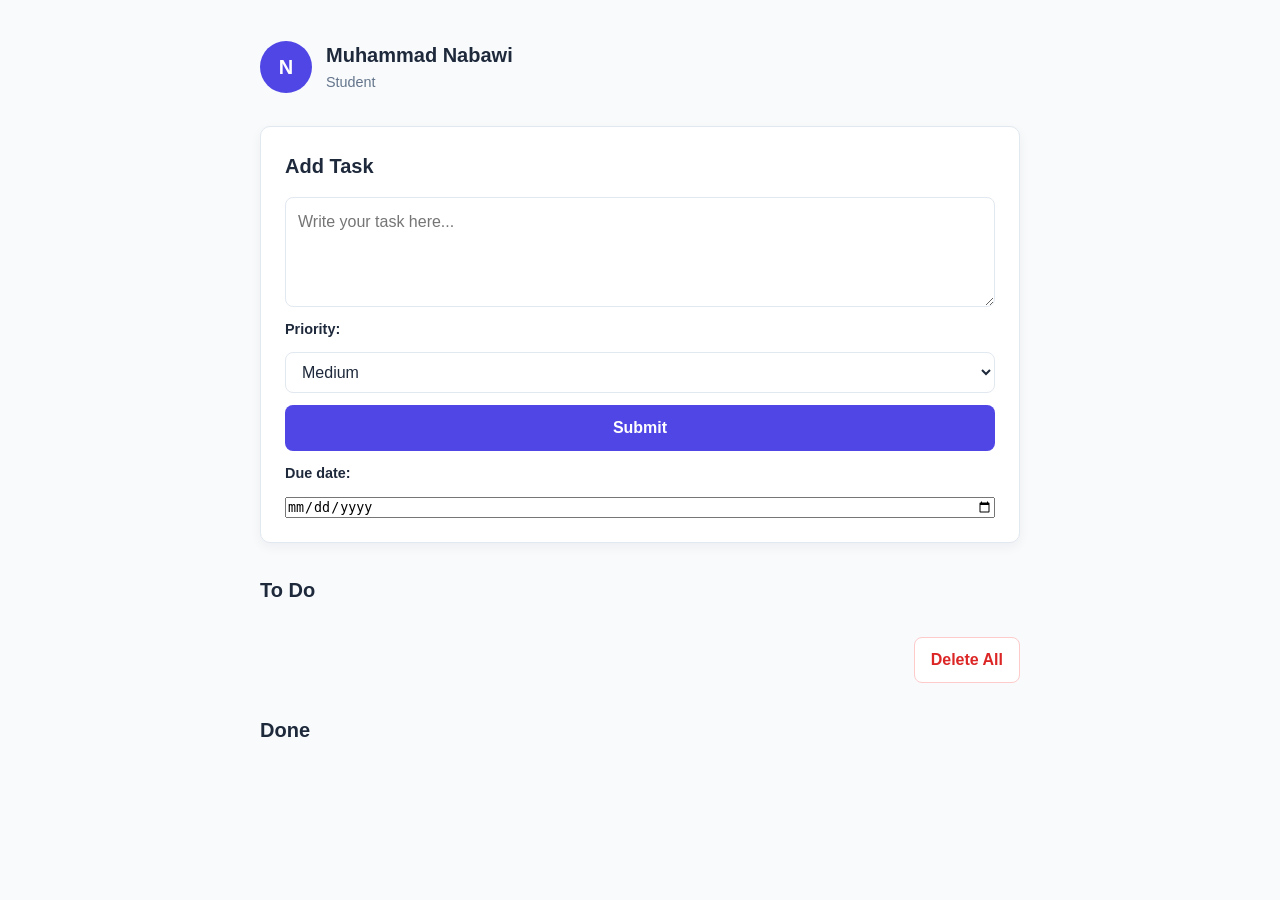
<file: index.html>
<!doctype html>
<html lang="en">
    <head>
        <meta charset="UTF-8" />
        <meta name="viewport" content="width=device-width, initial-scale=1.0" />
        <title>Document</title>
        <link rel="stylesheet" href="./styles/main.css" />
    </head>
    <body>
        <main class="todo-app">
            <header class="app-header">
                <div class="profile">
                    <div class="profile-avatar">N</div>
                    <div class="profile-info">
                        <h1 class="profile-name">Muhammad Nabawi</h1>
                        <p class="profile-position">Student</p>
                    </div>
                </div>
            </header>
            <section class="task-form-section">
                <h2>Add Task</h2>
                <form id="task-form">
                    <textarea
                        id="task-input"
                        placeholder="Write your task here..."
                        name="taskInput"
                        required
                    ></textarea>

                    <label for="task-priority"> Priority: </label>

                    <select id="task-priority" required>
                        <option value="low">Low</option>
                        <option value="medium" selected>Medium</option>
                        <option value="high">High</option>
                    </select>

                    <button type="submit">Submit</button>
                    <label for="task-due-date">Due date:</label>
                    <input type="date" id="task-due-date" />
                </form>
            </section>

            <section class="todo-section">
                <h2>To Do</h2>

                <ul id="todo-list"></ul>

                <button id="delete-all-btn" type="button">Delete All</button>
            </section>

            <section class="done-section">
                <h2>Done</h2>
                <ul id="done-list"></ul>
            </section>
        </main>
        <script type="module" src="./app.js" defer></script>
    </body>
</html>
</file>
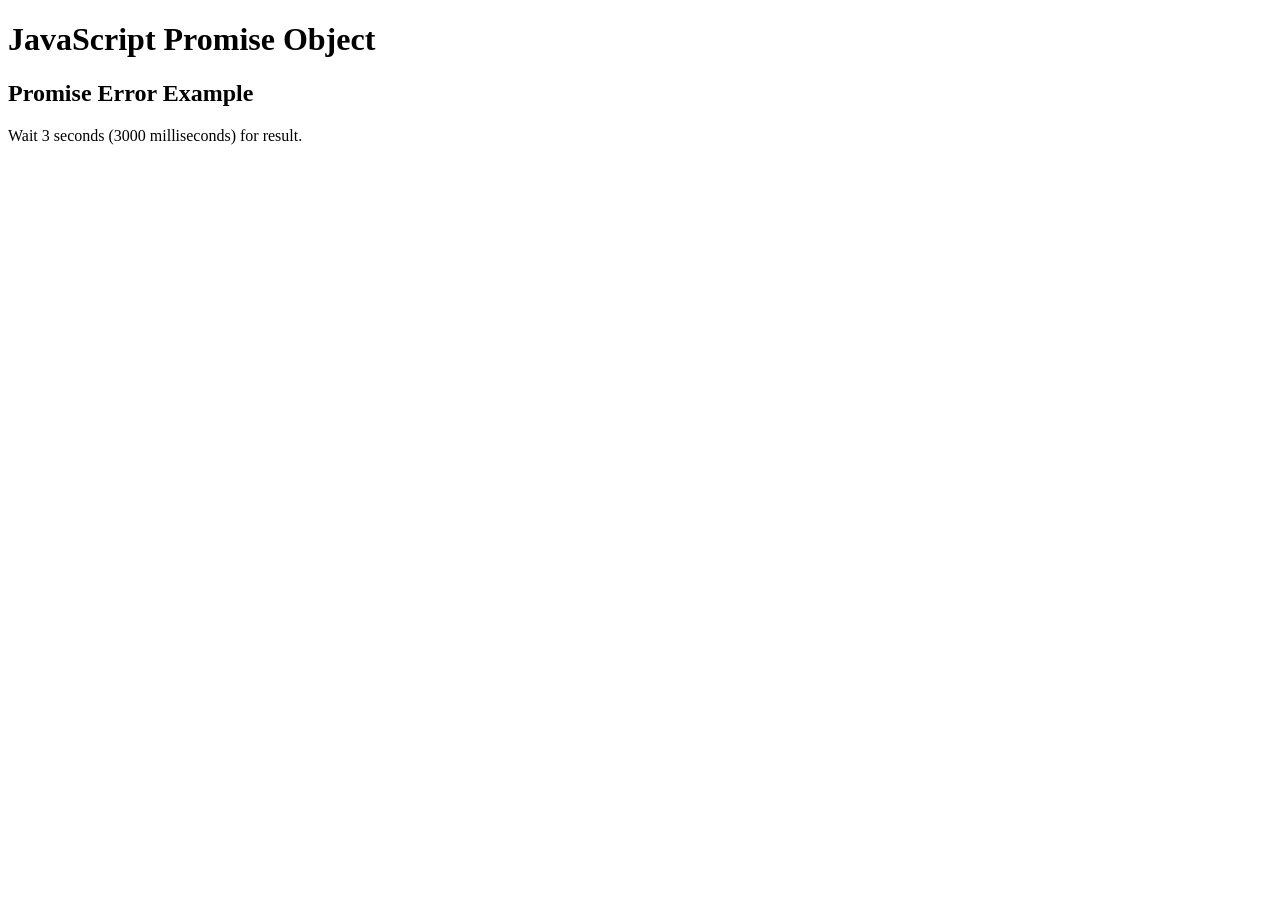
<file: session-basic-js/index2.html>
<!doctype html>
<html>
    <body>
        <h1>JavaScript Promise Object</h1>
        <h2>Promise Error Example</h2>
        <p>Wait 3 seconds (3000 milliseconds) for result.</p>
        <h1 id="demo"></h1>
        <script>
            const myH1 = document.getElementById('demo');
            const myPromise = new Promise((resolve, reject) => {
                let success = false;

                setTimeout(() => {
                    success
                        ? resolve('Data loaded successfully')
                        : reject(new Error('Failed to load'));
                }, 3000);
            });

            myPromise
                .then((data) => (myH1.textContent = data))
                .catch((err) => (myH1.textContent = err));
        </script>
    </body>
</html>
</file>
<file: styles/main.css>
@import url(./todo-app.css);
@import url(./todo-form.css);
@import url(./todo-section.css);
@import url(./todo-item.css);
@import url(./profile-app.css);

* {
    margin: 0;
    padding: 0;
    box-sizing: border-box;
}

:root {
    --color-primary: #4f46e5;
    --color-primary-hover: #4338ca;

    --color-background: #f8fafc;
    --color-surface: #ffffff;

    --color-text: #1e293b;
    --color-text-muted: #64748b;

    --color-border: #e2e8f0;

    --color-danger: #dc2626;
    --color-danger-hover: #b91c1c;

    --color-low: #16a34a;
    --color-medium: #d97706;
    --color-high: #dc2626;

    --border-radius: 10px;
    --shadow: 0 4px 12px rgb(15 23 42 / 5%);
}

body {
    font-family: Arial, Helvetica, sans-serif;
    background-color: var(--color-background);
    color: var(--color-text);

    line-height: 1.5;
    min-height: 100vh;

    padding: 40px 20px;
}

button,
textarea,
select {
    font: inherit;
}

button,
select {
    cursor: pointer;
}

@media (max-width: 480px) {
    body {
        min-width: 480px;
        padding: 24px 12px;
    }

    .task-form-section {
        padding: 16px;
    }

    .task-item {
        gap: 10px;
        padding: 12px;
    }

    .task-text {
        flex-basis: calc(100% - 40px);
    }

    .task-priority {
        margin-left: 28px;
    }

    .delete-btn {
        margin-left: auto;
    }
}
</file>
